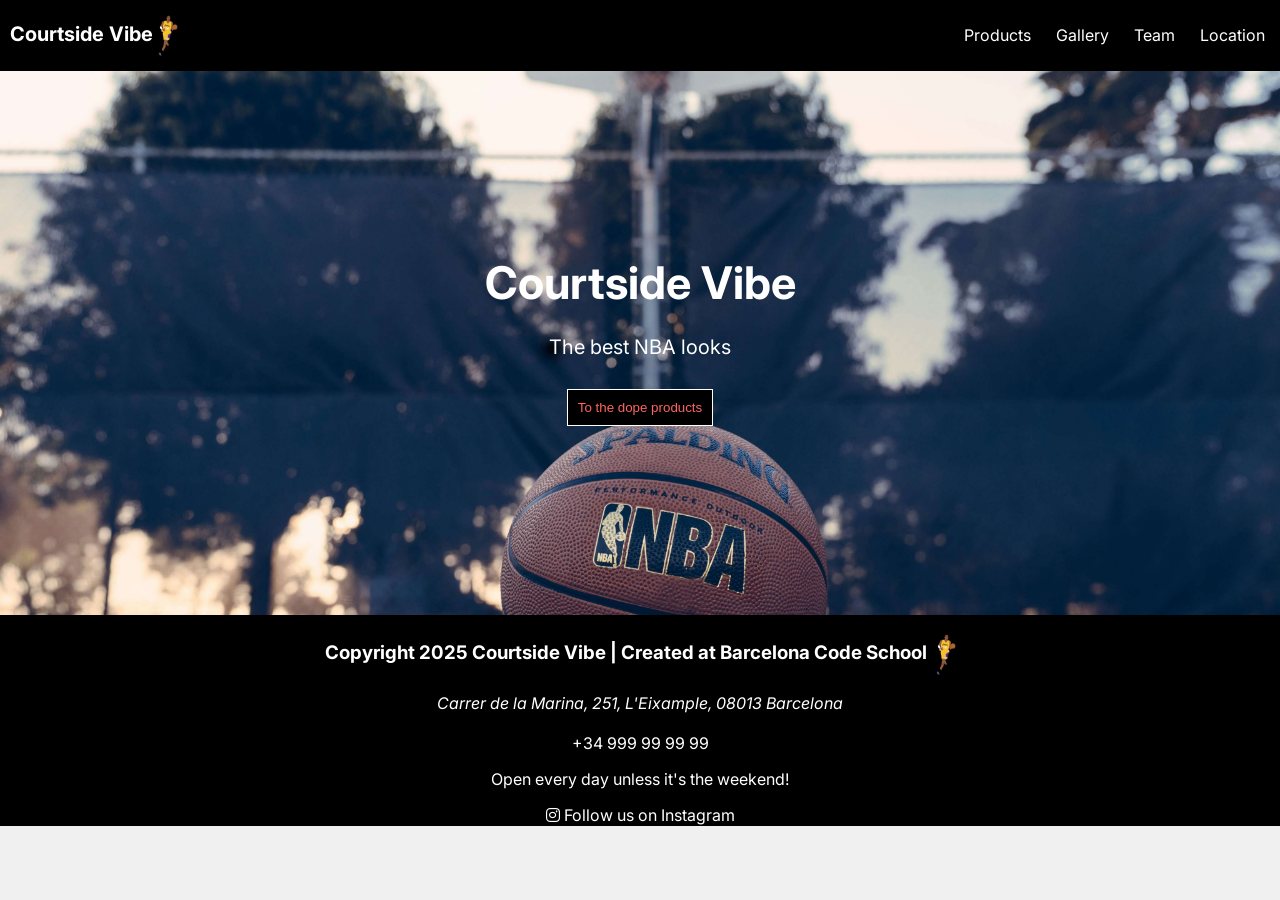
<file: index.html>
<!DOCTYPE html>
<html lang="en">

<head>
  <meta charset="UTF-8">
  <meta name="viewport" content="width=device-width, initial-scale=1.0">
  <link rel="stylesheet" href="styles.css">
  <link href="https://fonts.googleapis.com/css2?family=Inter:wght@400;700&display=swap" rel="stylesheet">
	<link rel="stylesheet" href="https://cdnjs.cloudflare.com/ajax/libs/font-awesome/6.4.0/css/all.min.css">
  <title>Courtside Vibe</title>
</head>
<body>
       <!--Topbar with a logo on the left and 4 navigation items on the right-->
  <header id="header">
    <!--logo-->
          <h1 class="hover-header">Courtside Vibe<a href="index.html" class="link_top"><img src="images/kobe_bryant_vector_by_onurgfx_d253yt1 copy.png" alt="Top" class="footer-icon"></a></h1>
          <nav class = "flex">
              <a class="header-paragraph" href="products.html">Products</a>
              <a class="header-paragraph" href="gallery.html">Gallery</a>
              <a class="header-paragraph" href="team.html">Team</a>
              <a class="header-paragraph" href="location.html">Location</a>
          </nav>
    </header>

    <section class="splash">
		<!-- header with text -->
		<h1>Courtside Vibe</h1>
		<!-- secondary header -->
		<p>The best NBA looks</p>
		<!-- button -->
		<button><a href="products.html">To the dope products</a></button>
		<!-- end of splash screen -->
	</section>
    <main>

    </main>
    <footer class="footer-section" id="footer">
        <!--h3 and a link  to the top-->
                <h3>Copyright 2025 Courtside Vibe | Created at Barcelona Code School <a href="index.html" class="link_top"><img src="images/kobe_bryant_vector_by_onurgfx_d253yt1 copy.png" alt="Top" class="footer-icon"></a></h3>
                <!--Adress-->
                <address>Carrer de la Marina, 251, L'Eixample, 08013 Barcelona</address><br>
                <!--Phone number-->
                <a href="tel:+34999999999" class="phone-number">+34 999 99 99 99</a><br>
                <!--a paragraph-->
                <p>Open every day unless it's the weekend!</p>
                <div class="social-links">
                    <a href="https://www.instagram.com/" target="_blank" class="social-icon">
                    <i class="fab fa-instagram"></i> Follow us on Instagram
                    </a>
                </div>
        </footer>
</body>
</html>
</file>
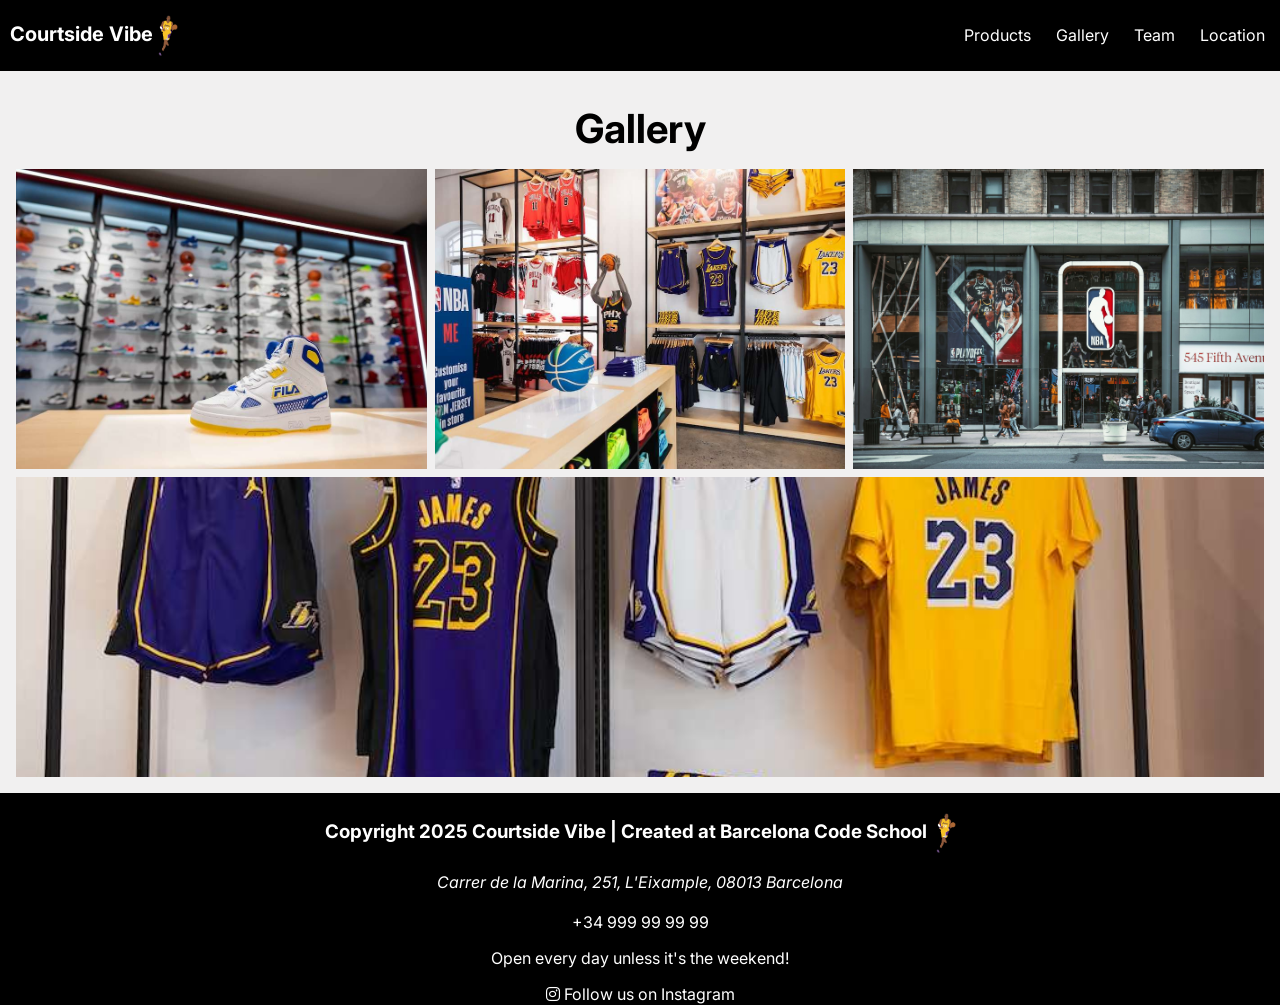
<file: gallery.html>
<!DOCTYPE html>
<html lang="en">

<head>
  <meta charset="UTF-8">
  <meta name="viewport" content="width=device-width, initial-scale=1.0">
  <link rel="stylesheet" href="styles.css">
  <link href="https://fonts.googleapis.com/css2?family=Inter:wght@400;700&display=swap" rel="stylesheet">
	<link rel="stylesheet" href="https://cdnjs.cloudflare.com/ajax/libs/font-awesome/6.4.0/css/all.min.css">
  <title>Courtside Vibe</title>
</head>

<body>
    <header id="header">
              <h1 class="hover-header">Courtside Vibe<a href="index.html" class="link_top"><img src="images/kobe_bryant_vector_by_onurgfx_d253yt1 copy.png" alt="Top" class="footer-icon"></a></h1>
              <nav class = "flex">
                <a class="header-paragraph" href="products.html">Products</a>
                <a class="header-paragraph" href="gallery.html">Gallery</a>
                <a class="header-paragraph" href="team.html">Team</a>
                <a class="header-paragraph" href="location.html">Location</a>
              </nav>
    </header>
    <main>
        <section class="section" id="gallery">
            <!-- header -->
            <h2>Gallery</h2>
            <!-- 4 images -->
            <div class="grid3">
                <img src="images/shoeStore.jpg" alt="Shoes">
                <img src="images/shirtStore.jpeg" alt="Shirts">
                <img src="images/nbaStoreNY.jpg" alt="Store">
                <img class="full-width-image" src="images/pantStore.jpeg" alt="Shorts">
            </div>
        </section>
    </main>

    <footer class="footer-section" id="footer">
        <!--h3 and a link  to the top-->
              <h3>Copyright 2025 Courtside Vibe | Created at Barcelona Code School <a href="index.html" class="link_top"><img src="images/kobe_bryant_vector_by_onurgfx_d253yt1 copy.png" alt="Top" class="footer-icon"></a></h3>
              <!--Adress-->
              <address>Carrer de la Marina, 251, L'Eixample, 08013 Barcelona</address><br>
              <!--Phone number-->
              <a href="tel:+34999999999" class="phone-number">+34 999 99 99 99</a><br>
              <!--a paragraph-->
              <p>Open every day unless it's the weekend!</p>
              <div class="social-links">
                  <a href="https://www.instagram.com/" target="_blank" class="social-icon">
                    <i class="fab fa-instagram"></i> Follow us on Instagram
                  </a>
                </div>
        </footer>
</body>
</html>
</file>
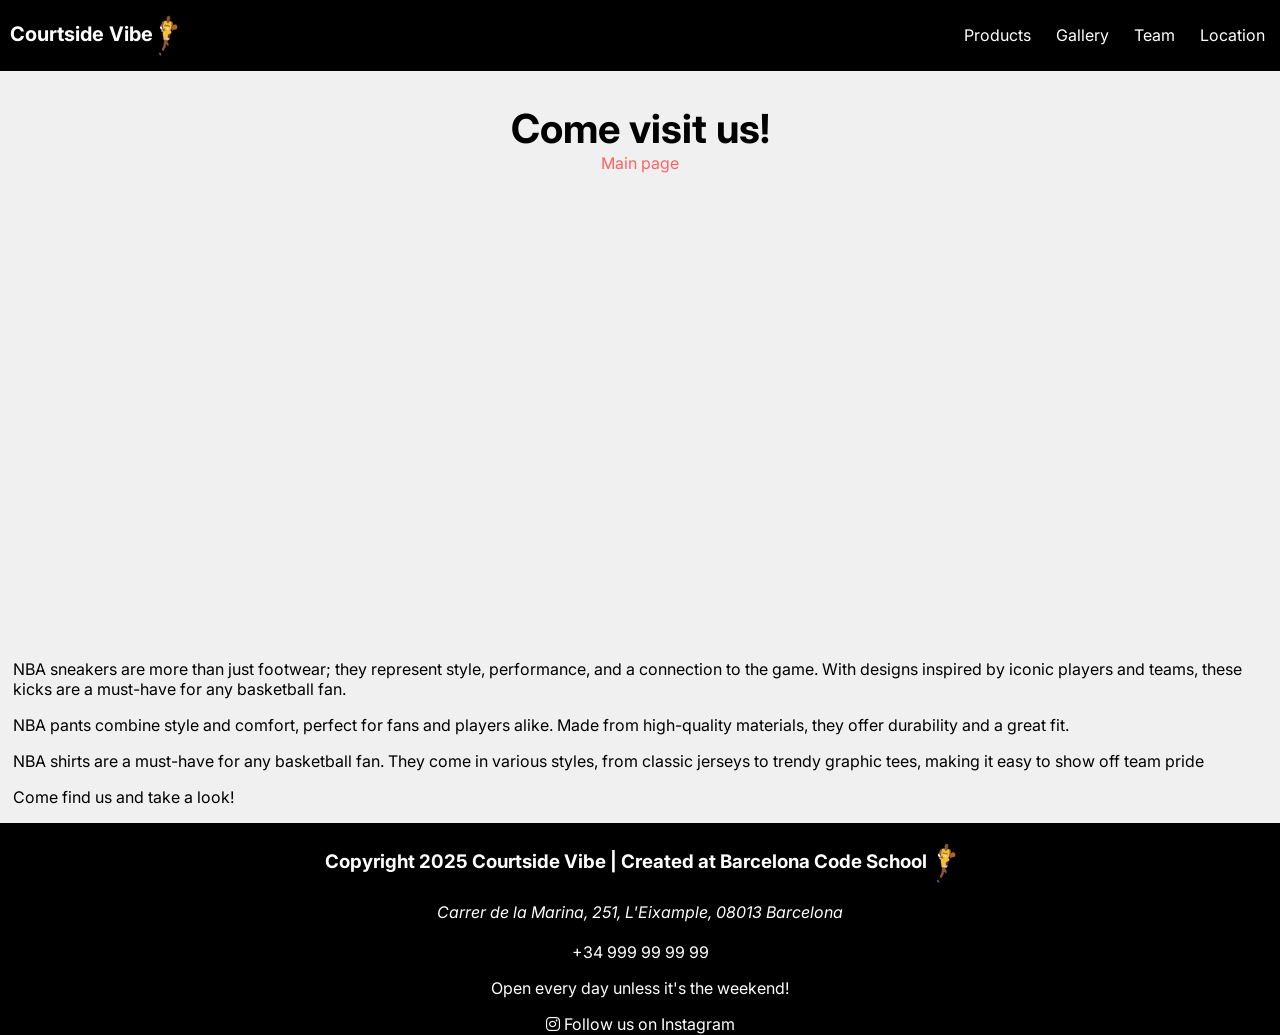
<file: location.html>
<!DOCTYPE html>
<html lang="en">

<head>
  <meta charset="UTF-8">
  <meta name="viewport" content="width=device-width, initial-scale=1.0">
  <link rel="stylesheet" href="styles.css">
  <link href="https://fonts.googleapis.com/css2?family=Inter:wght@400;700&display=swap" rel="stylesheet">
	<link rel="stylesheet" href="https://cdnjs.cloudflare.com/ajax/libs/font-awesome/6.4.0/css/all.min.css">
  <title>Courtside Vibe</title>
</head>

<body>
    <header id="header">
        <!--logo-->
              <h1 class="hover-header">Courtside Vibe<a href="index.html" class="link_top"><img src="images/kobe_bryant_vector_by_onurgfx_d253yt1 copy.png" alt="Top" class="footer-icon"></a></h1>

              <nav class = "flex">
                <a class="header-paragraph" href="products.html">Products</a>
                <a class="header-paragraph" href="gallery.html">Gallery</a>
                <a class="header-paragraph" href="team.html">Team</a>
                <a class="header-paragraph" href="location.html">Location</a>
              </nav>

        </header>
        <main>
            <!-- Location section -->
            <section class="section" id="location">
                    <!-- header -->
                    <h2>Come visit us!</h2>
                    <!-- link to the top -->
                    <div class="link-container">
                        <a href="index.html" class="link_top">Main page</a>
                    </div>
                    <!-- Google map -->
                <div class="iframe-section">
                    <iframe
                     src="https://www.google.com/maps/embed?pb=!1m18!1m12!1m3!1d11970.610966770966!2d2.156512687158195!3d41.4033472!2m3!1f0!2f0!3f0!3m2!1i1024!2i768!4f13.1!3m3!1m2!1s0x12a4a2dd285dc407%3A0x488fcab100e58ad8!2surban%20creed%20barcelona!5e0!3m2!1ses!2ses!4v1742208062084!5m2!1ses!2ses" width="600" height="450" style="border:0;" allowfullscreen="" loading="lazy" referrerpolicy="no-referrer-when-downgrade">
                    </iframe>
                    <!--4 paragraphs-->
                    <article class="iframe-text">
                        <p>NBA sneakers are more than just footwear; they represent style, performance, and a connection to the game. With designs inspired by iconic players and teams, these kicks are a must-have for any basketball fan.</p>
                        <p>NBA pants combine style and comfort, perfect for fans and players alike. Made from high-quality materials, they offer durability and a great fit.</p>
                        <p>NBA shirts are a must-have for any basketball fan. They come in various styles, from classic jerseys to trendy graphic tees, making it easy to show off team pride</p>
                        <p>Come find us and take a look!</p>
                    </article>
                </div>
      <!--End of location section-->
              </section>
        </main>
        <footer class="footer-section" id="footer">
            <!--h3 and a link  to the top-->
                  <h3>Copyright 2025 Courtside Vibe | Created at Barcelona Code School <a href="index.html" class="link_top"><img src="images/kobe_bryant_vector_by_onurgfx_d253yt1 copy.png" alt="Top" class="footer-icon"></a></h3>
                  <!--Adress-->
                  <address>Carrer de la Marina, 251, L'Eixample, 08013 Barcelona</address><br>
                  <!--Phone number-->
                  <a href="tel:+34999999999" class="phone-number">+34 999 99 99 99</a><br>
                  <!--a paragraph-->
                  <p>Open every day unless it's the weekend!</p>
                  <div class="social-links">
                      <a href="https://www.instagram.com/" target="_blank" class="social-icon">
                        <i class="fab fa-instagram"></i> Follow us on Instagram
                      </a>
                    </div>
            </footer>
</body>
</html>
</file>
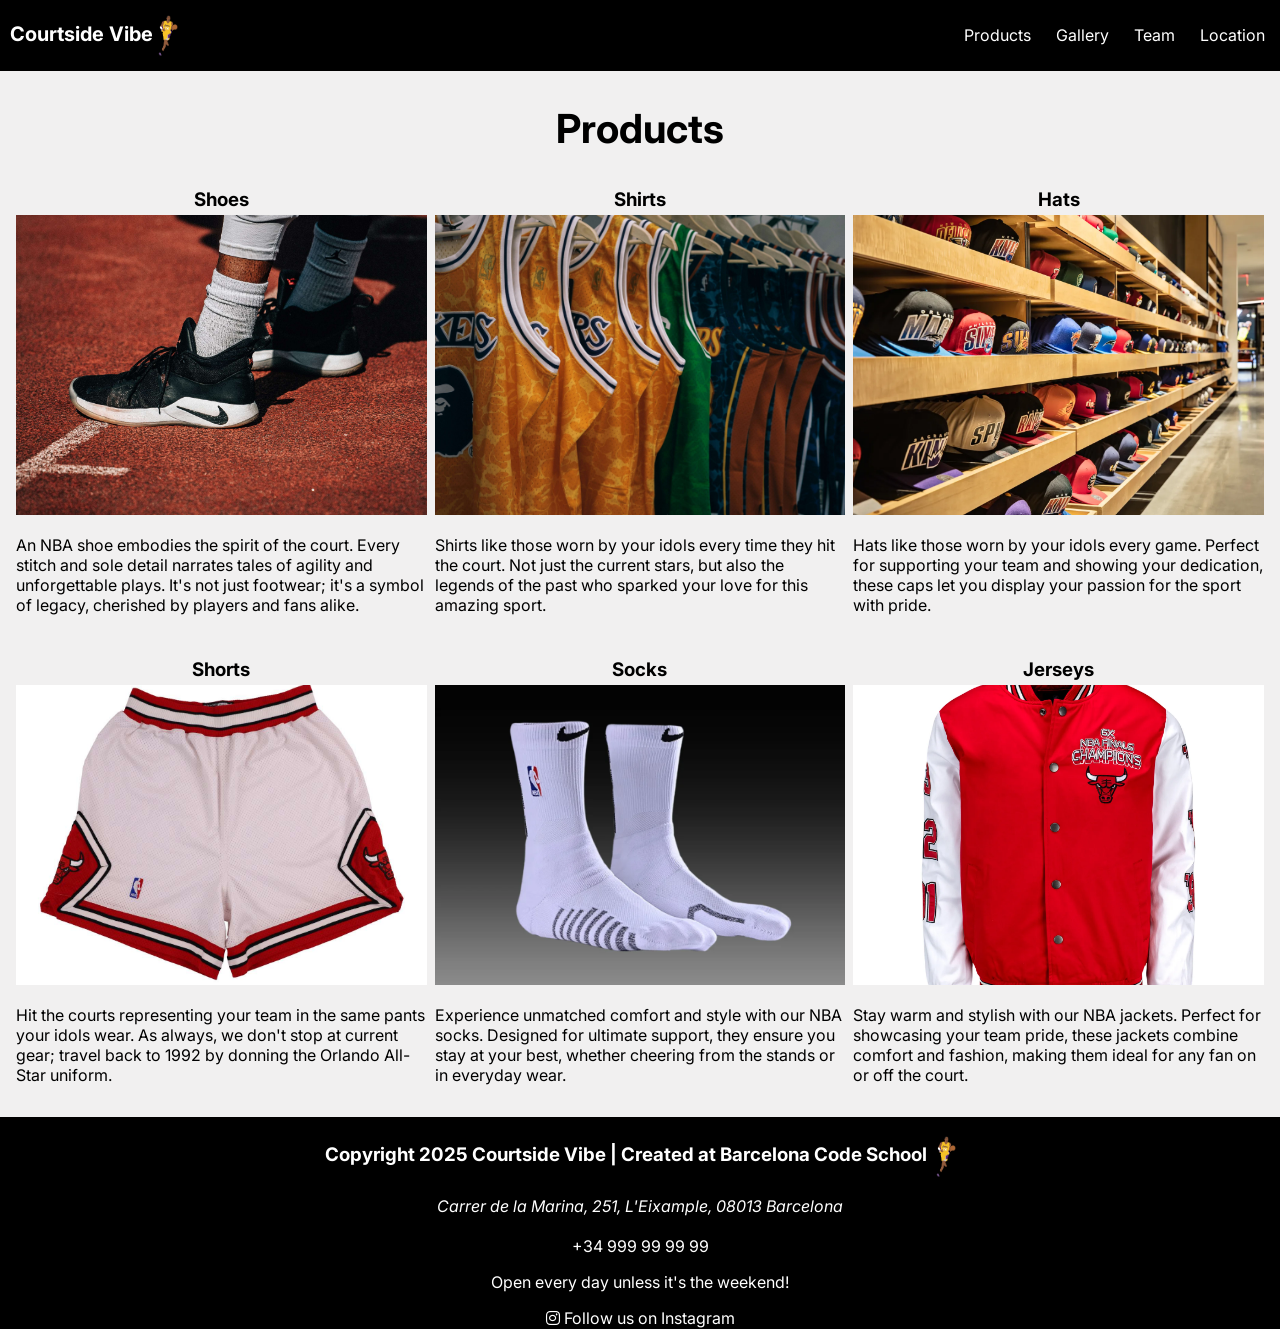
<file: products.html>
<!DOCTYPE html>
<html lang="en">

<head>
  <meta charset="UTF-8">
  <meta name="viewport" content="width=device-width, initial-scale=1.0">
  <link rel="stylesheet" href="styles.css">
  <link href="https://fonts.googleapis.com/css2?family=Inter:wght@400;700&display=swap" rel="stylesheet">
	<link rel="stylesheet" href="https://cdnjs.cloudflare.com/ajax/libs/font-awesome/6.4.0/css/all.min.css">
  <title>Courtside Vibe</title>
</head>

<body>
    <header id="header">
        <!--logo-->
              <h1 class="hover-header">Courtside Vibe<a href="index.html" class="link_top"><img src="images/kobe_bryant_vector_by_onurgfx_d253yt1 copy.png" alt="Top" class="footer-icon"></a></h1>
              <nav class = "flex">
                  <a class="header-paragraph" href="products.html">Products</a>
                  <a class="header-paragraph" href="gallery.html">Gallery</a>
                  <a class="header-paragraph" href="team.html">Team</a>
                  <a class="header-paragraph" href="location.html">Location</a>
              </nav>

        </header>
    <main>
        <section class = "section" id="products">
            <!-- header -->
            <h2>Products</h2>
            <!-- 6 products with: header, image and paragraph -->
            <div class="grid3">
                <div>
                    <h3>Shoes</h3>
                    <img src="images/nba_shoes.jpg" alt="Shoes">
                    <p>An NBA shoe embodies the spirit of the court. Every stitch and sole detail narrates tales of agility and unforgettable plays. It's not just footwear; it's a symbol of legacy, cherished by players and fans alike.</p>
                </div>

                <div>
                    <h3>Shirts</h3>
                    <img src="images/nba_shirts.jpg" alt="Shirts">
                    <p>Shirts like those worn by your idols every time they hit the court. Not just the current stars, but also the legends of the past who sparked your love for this amazing sport.</p>
                </div>

                <div>
                    <h3>Hats</h3>
                    <img src="images/storeHats.webp" alt="Hats">
                    <p>Hats like those worn by your idols every game. Perfect for supporting your team and showing your dedication, these caps let you display your passion for the sport with pride.</p>
                </div>
                <div>

                    <h3>Shorts</h3>
                    <img src="images/nba_shorts.jpg" alt="Shorts">
                    <p>Hit the courts representing your team in the same pants your idols wear. As always, we don't stop at current gear; travel back to 1992 by donning the Orlando All-Star uniform.</p>
                </div>
                <div>

                    <h3>Socks</h3>
                    <img src="images/nbaSocks.webp" alt="Socks">
                    <p>Experience unmatched comfort and style with our NBA socks. Designed for ultimate support, they ensure you stay at your best, whether cheering from the stands or in everyday wear.</p>
                </div>

                <div>
                    <h3>Jerseys</h3>
                    <img src="images/nbaJacket2.webp" alt="Jerseys">
                    <p>Stay warm and stylish with our NBA jackets. Perfect for showcasing your team pride, these jackets combine comfort and fashion, making them ideal for any fan on or off the court.</p>
                </div>
            </div>
        <!--End of product section-->
        </section>

    </main>

    <footer class="footer-section" id="footer">
        <!--h3 and a link  to the top-->
              <h3>Copyright 2025 Courtside Vibe | Created at Barcelona Code School <a href="index.html" class="link_top"><img src="images/kobe_bryant_vector_by_onurgfx_d253yt1 copy.png" alt="Top" class="footer-icon"></a></h3>
              <!--Adress-->
              <address>Carrer de la Marina, 251, L'Eixample, 08013 Barcelona</address><br>
              <!--Phone number-->
              <a href="tel:+34999999999" class="phone-number">+34 999 99 99 99</a><br>
              <!--a paragraph-->
              <p>Open every day unless it's the weekend!</p>
              <div class="social-links">
                  <a href="https://www.instagram.com/" target="_blank" class="social-icon">
                    <i class="fab fa-instagram"></i> Follow us on Instagram
                  </a>
                </div>
        </footer>

</body>

</html>
</file>
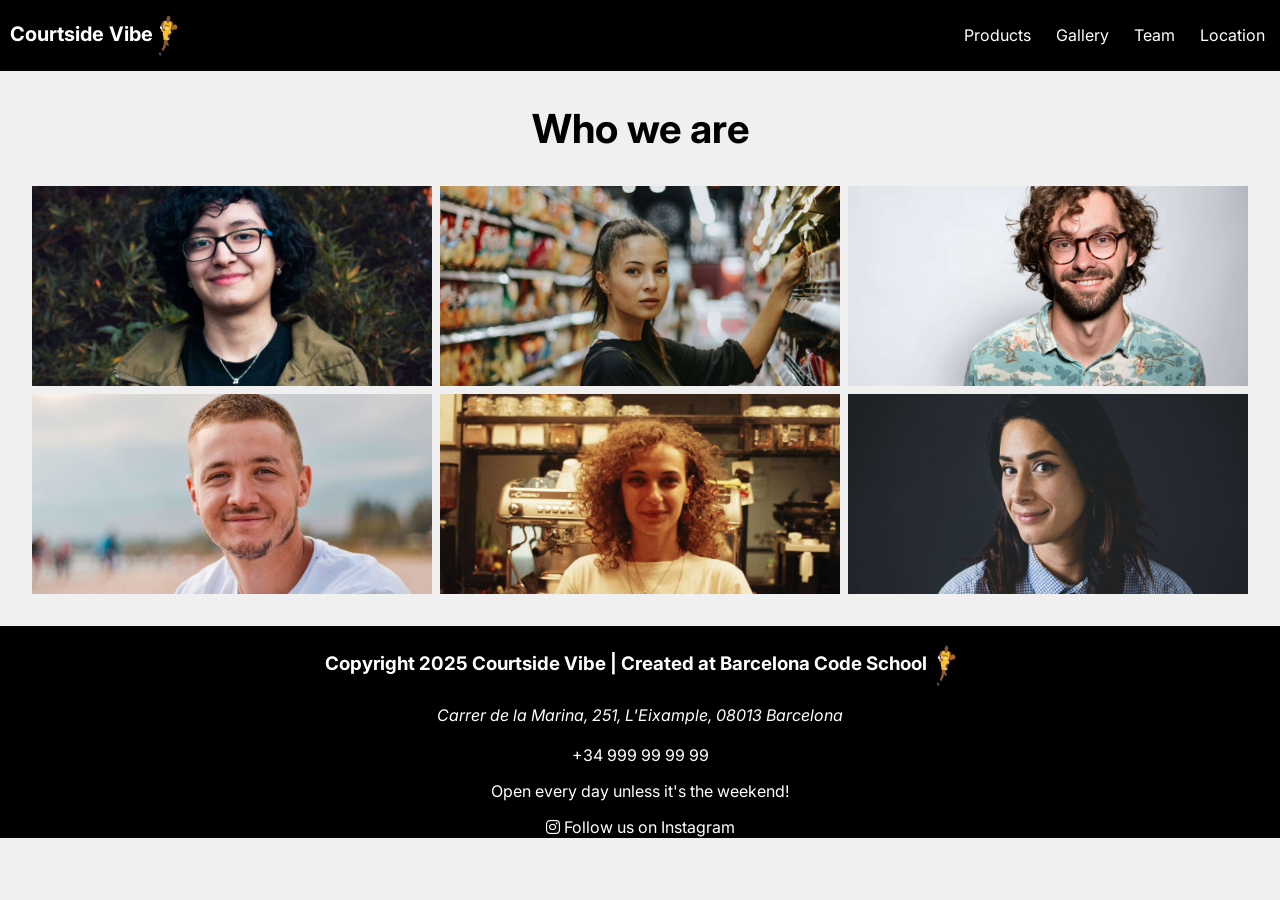
<file: team.html>
<!DOCTYPE html>
<html lang="en">

<head>
  <meta charset="UTF-8">
  <meta name="viewport" content="width=device-width, initial-scale=1.0">
  <link rel="stylesheet" href="styles.css">
  <link href="https://fonts.googleapis.com/css2?family=Inter:wght@400;700&display=swap" rel="stylesheet">
	<link rel="stylesheet" href="https://cdnjs.cloudflare.com/ajax/libs/font-awesome/6.4.0/css/all.min.css">
  <title>Courtside Vibe</title>
</head>
    <body>
       <!--Topbar with a logo on the left and 4 navigation items on the right-->
        <header id="header">
    <!--logo-->
            <h1 class="hover-header">Courtside Vibe<a href="index.html" class="link_top"><img src="images/kobe_bryant_vector_by_onurgfx_d253yt1 copy.png" alt="Top" class="footer-icon"></a></h1>
            <nav class = "flex">
                <a class="header-paragraph" href="products.html">Products</a>
                <a class="header-paragraph" href="gallery.html">Gallery</a>
                <a class="header-paragraph" href="team.html">Team</a>
                <a class="header-paragraph" href="location.html">Location</a>
            </nav>
        </header>

        <main>
            <!-- Team section -->
            <section class = "section" id="team">
                <!-- header -->
                <h2 class="who-we">Who we are</h2>
                <!--6 images-->
                <div class="team">
                    <img src="images/girl2_bulked.jpg" alt="Sandra">
                    <img src="images/girl3_bulked.jpg" alt="Rebecca">
                    <img src="images/guy2_bulked.jpg" alt="Roc">
                    <img src="images/guy.jpg" alt="Joan">
                    <img src="images/girl_bulked.jpg" alt="Scarlett">
                    <img src="images/girl4_bulked.jpg" alt="Africa">
                </div>
                    <!--End of team section-->
            </section>
        </main>

        <footer class="footer-section" id="footer">
            <!--h3 and a link  to the top-->
            <h3>Copyright 2025 Courtside Vibe | Created at Barcelona Code School <a href="index.html" class="link_top"><img src="images/kobe_bryant_vector_by_onurgfx_d253yt1 copy.png" alt="Top" class="footer-icon"></a></h3>
            <!--Adress-->
            <address>Carrer de la Marina, 251, L'Eixample, 08013 Barcelona</address><br>
            <!--Phone number-->
            <a href="tel:+34999999999" class="phone-number">+34 999 99 99 99</a><br>
            <!--a paragraph-->
            <p>Open every day unless it's the weekend!</p>
            <div class="social-links">
                <a href="https://www.instagram.com/" target="_blank" class="social-icon">
                <i class="fab fa-instagram"></i> Follow us on Instagram
                </a>
            </div>
        </footer>
    </body>

</html>
</file>
<file: styles.css>
body {
  margin: 0px;
  background-color:#F1F0F0;
  font-family: 'Inter', sans-serif;
}

html {
  scroll-behavior: smooth;
}

header {
  background-color: black;
  color: white;
  padding: 10px;
  display: flex;
  align-items: flex-start;
  justify-content: space-between;
  /* this puts the elements as far away as possible */
  align-items: center;
}

a:link {
  text-decoration: none;
  color: white;
}

a:visited {
  text-decoration: none;
  color: white;
}

a:hover {
  text-decoration: none;
  color: white;
}

.flex {
  display: flex;
  align-items: flex-start;
  justify-content: space-between;
  gap: 15px;
  margin-right: 5px;
}

.header-paragraph {
  margin-left: 10px;
}

h1 {
  margin: 5px 0px 5px 0px;
  font-size: 45px;
  font-family: 'Inter', sans-serif;
}

.hover-header {
  font-size: 20px;
}

img {
  width: 100%;
}

.splash {
  display: flex;
  flex-direction: column;
  align-items: center;
  justify-content: center;
  text-align: center;
  background-image: url(images/edgar-chaparro-kB5DnieBLtM-unsplash.jpg);
  background-size: cover;
  background-position: center;
  height: 30em;
  width: 100%;
  padding-top: 2em;
  padding-bottom: 2em;
  color: white;
}

.splash button {
  background-color: black;
  border: 1px white solid;
  padding: 10px;
  margin: 10px;
}

.splash button a {
  color: #FF6362 !important;
}

.splash p {
  font-size: 20px;
}

main {
  text-align: center;
}

h2 {
  color: black;
  margin-bottom: 0.5px;
  font-size: 40px;
}

.who-we {
  color: black;
  margin-bottom: 1px;
}

.dope-button {
  background-color: black;
  color: white;
  margin: 10px 0 10px 0;
  padding: 10px 10px 10px 10px;
  border: white solid;
}

.link-container {
  display: flex;
  justify-content: center;
  margin-bottom: 1em;
}

.link_top {
  text-align: center;
  color:#FF6362 !important;
}

.section > a {
  margin-top: 1em;
  margin-bottom: 1em;
}

.iframe-section {
  width: 98%;
  margin: 0 auto;
}

iframe {
  width: 100%;
}

.iframe-text {
  text-align: left;
  width: 100%;
}

.grid3 {
  display: grid;
  grid-template-columns: 1fr 1fr 1fr;
  gap: .5em;
  padding: 1em;
}

.grid3 img {
  width: 100%;
  height: 300px;
  object-fit: cover;
}

.full-width-image{
  grid-column: 1 / -1;
}

.grid3 p {
  text-align: left;
}

.grid3 h3 {
  margin-bottom: 4px;
}

.central-image-gallery img {
  width: 100%;
  height: 400px;
  object-fit: cover;
}

.team {
  display: grid;
  grid-template-columns: 1fr 1fr 1fr;
  object-fit: cover;
  gap: .5em;
  padding: 2em;
}

.team img {
  height: 200px;
  width: 100%;
  object-fit: cover;
}

footer {
  text-align: center;
}

.footer-section {
  background-color: black;
  color: white;
  padding: 1px;
}

.footer-link {
  display: flex;
  align-items: flex-end;
}

.footer-icon {
  width: 20px;
  height: auto;
  vertical-align: middle;
  margin-left: 5px;
}


.phone-number {
  text-decoration: none;
  color: white !important;
}

/* for screen less than 800px */
@media all and (max-width: 800px){
  .team {
      grid-template-columns: 1fr 1fr;
  }
}

/* for screen less than 460px */
@media all and (max-width: 460px){
    .team {
        grid-template-columns: 1fr;
    }
}

@media all and (max-width: 800px){
  .grid3 {
      grid-template-columns: 1fr 1fr;
  }
}

/* for screen less than 460px */
@media all and (max-width: 460px){
  .grid3 {
      grid-template-columns: 1fr;
  }
}

@media all and (max-width: 800px){
  .flex {
      display: flex;
      flex-direction: column;
  }
}

/* for screen less than 460px */
@media all and (max-width: 460px){
    .flex {
      display: flex;
      flex-direction: column;
    }
}

@media all and (max-width: 800px){
  .splash {
      display: block;
      color: black;
  }
}
</file>
